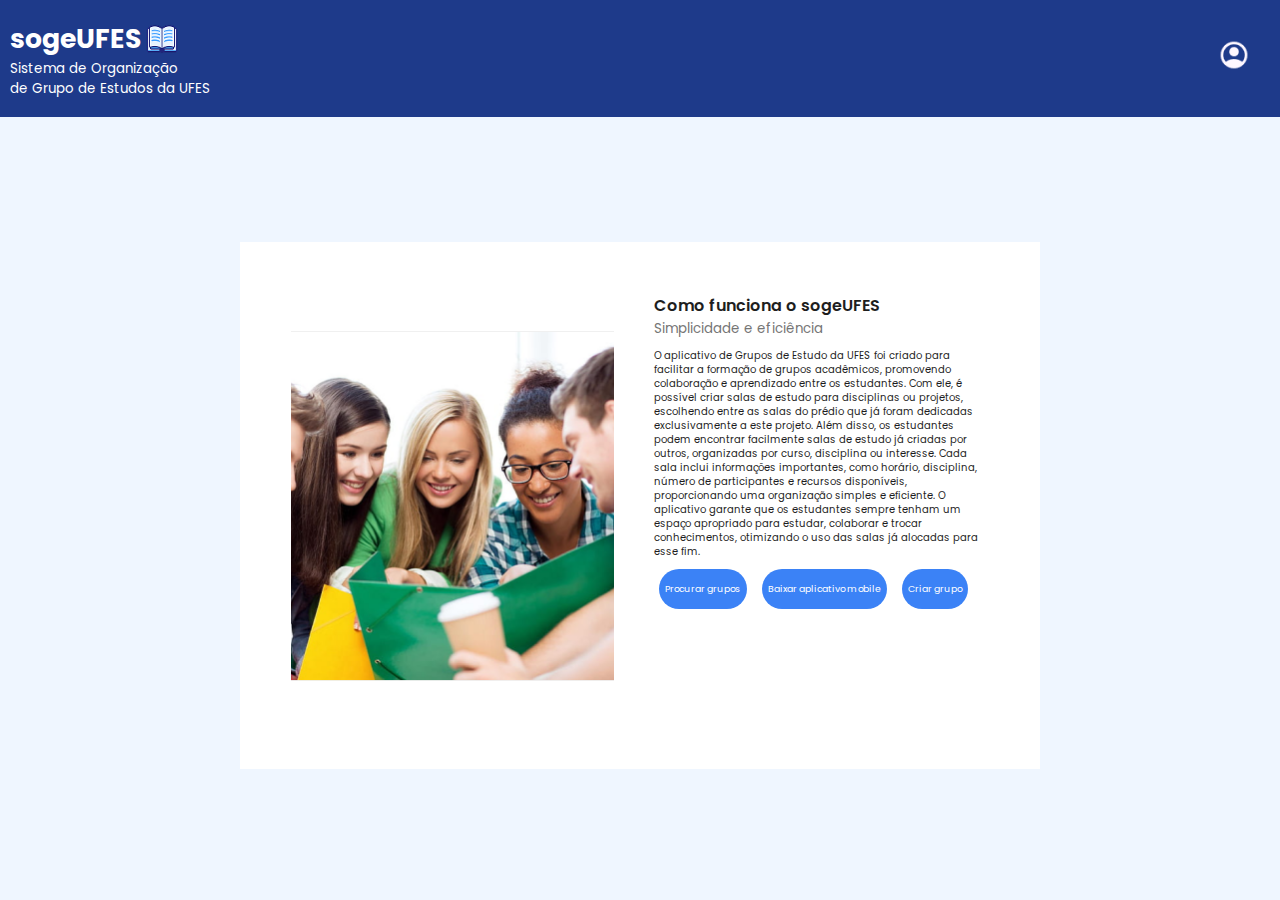
<file: index.html>
<!DOCTYPE html>
<html lang="pt-BR">
<head>
    <meta charset="UTF-8">
    <meta name="viewport" content="width=device-width, initial-scale=1.0">
    <title>sogeUFES</title>

    <link rel="preconnect" href="https://fonts.googleapis.com">
    <link rel="preconnect" href="https://fonts.gstatic.com" crossorigin>
    <link href="https://fonts.googleapis.com/css2?family=Poppins:ital,wght@0,100;0,200;0,300;0,400;0,500;0,600;0,700;0,800;0,900;1,100;1,200;1,300;1,400;1,500;1,600;1,700;1,800;1,900&display=swap" rel="stylesheet">

    <link href ="homepage.css" rel="stylesheet" >
    <link href ="header.css" rel="stylesheet" >

</head>
<body>
    <header class = "header">
        <div>
            <div class ="titulo">
                <h1>sogeUFES</h1> 
                <img src="photos\5402751 2.png" alt="livro" style ="width:2.5vw">
            </div>
            <h3>Sistema de Organização <br>de Grupo de Estudos da UFES </h3>
        </div>
        <div>
            <a href="https://localhost/sogeufes/login.html"><img src="photos\account_circle.png" alt="icone"></a>
        </div>
        
    </header> 
    <div class ="container">
        <div class="branco">
            <div class="imagem"></div>
            <div class="conteudo">
                <h1>Como funciona o sogeUFES</h1>
                <h2>Simplicidade e eficiência</h2>
                <p>
                O aplicativo de Grupos de Estudo da UFES foi criado para facilitar a formação de grupos acadêmicos, promovendo colaboração e aprendizado entre os estudantes. Com ele, é possível criar salas de estudo para disciplinas ou projetos, escolhendo entre as salas do prédio que já foram dedicadas exclusivamente a este projeto. Além disso, os estudantes podem encontrar facilmente salas de estudo já criadas por outros, organizadas por curso, disciplina ou interesse. Cada sala inclui informações importantes, como horário, disciplina, número de participantes e recursos disponíveis, proporcionando uma organização simples e eficiente. O aplicativo garante que os estudantes sempre tenham um espaço apropriado para estudar, colaborar e trocar conhecimentos, otimizando o uso das salas já alocadas para esse fim.
                </p>
                <div class="botoes">
                    <a href="https://localhost/sogeufes/salas.html">
                        <button>Procurar grupos</button>
                    </a>
                    <button>Baixar aplicativo mobile</button>
                    <a href="https://localhost/sogeufes/criarGrupo.html">
                        <button>Criar grupo</button>
                    </a>
                    
                </div>
            </div>
            </div>
        </div>
    </div>    
</body>
        
</html>
</file>
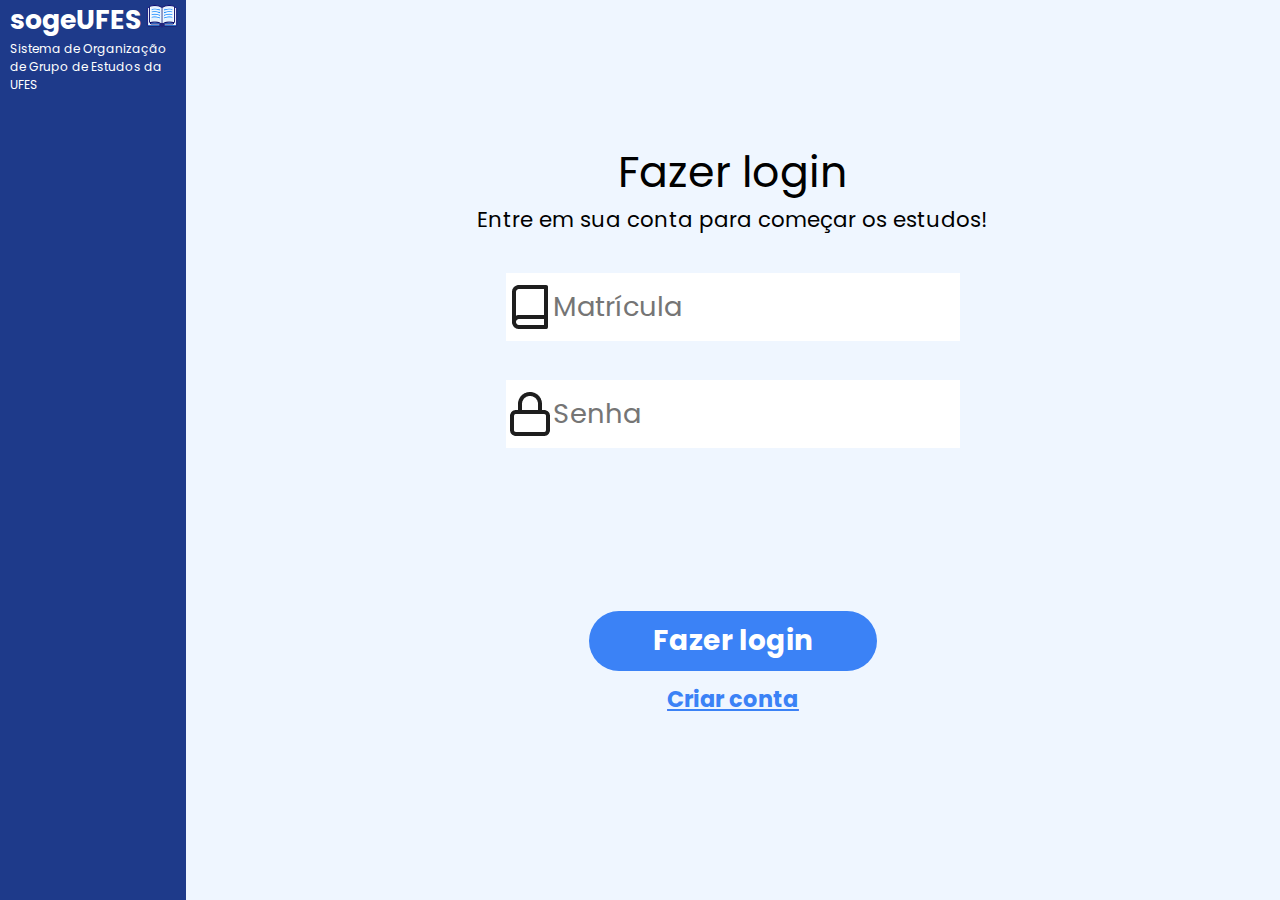
<file: login.html>
<!DOCTYPE html>
<html lang="pt-BR">
    <head>
        <meta charset="UTF-8">
        <meta name="viewport" content="width=device-width, initial-scale=1.0">
        <title>Login</title>
        <link rel="preconnect" href="https://fonts.googleapis.com">
        <link rel="preconnect" href="https://fonts.gstatic.com" crossorigin>
        <link href="https://fonts.googleapis.com/css2?family=Poppins:ital,wght@0,100;0,200;0,300;0,400;0,500;0,600;0,700;0,800;0,900;1,100;1,200;1,300;1,400;1,500;1,600;1,700;1,800;1,900&display=swap" rel="stylesheet">
        <link rel="stylesheet" href="login.css">
        <link rel="stylesheet" href="header.css">
    </head>
    <body>
        <header class="barra_lado">
            <div>
                <div class="titulo">
                    <h1>sogeUFES</h1>
                    <a href="http://localhost/sogeufes/"><img src="photos\5402751 2.png" alt="livro" style ="width:2.5vw"></a>
                </div>
                <h3>Sistema de Organização <br>de Grupo de Estudos da UFES </h3>
            </div>
        </header>
        <div class ="container_login">
            <div class="conteudo">
                <div class ="texto">
                    <h2>Fazer login</h2>
                    <p>Entre em sua conta para começar os estudos!</p>
                </div>
                <form action="login.php" method="post" class="formulario">
                    <div class ="livrofechado">
                        <input type="text" id="idMatricula" name="codMatricula" placeholder="Matrícula" required style="text-indent:45px;"> 
                    </div>
                    <div class ="cadeado">
                        <input type="password" id="idSenha" name="senhaAluno" placeholder="Senha" required style="text-indent:45px;">
                    </div>
                    <button type="submit">
                    <p>Fazer login</p>
                    </button>
                    <div class = "subtexto">
                        <a href="registrar.html"><p><u>Criar conta</u></p></a>
                    </div>
                </form>
            </div>  
        </div>


    </body>
</html>
</file>
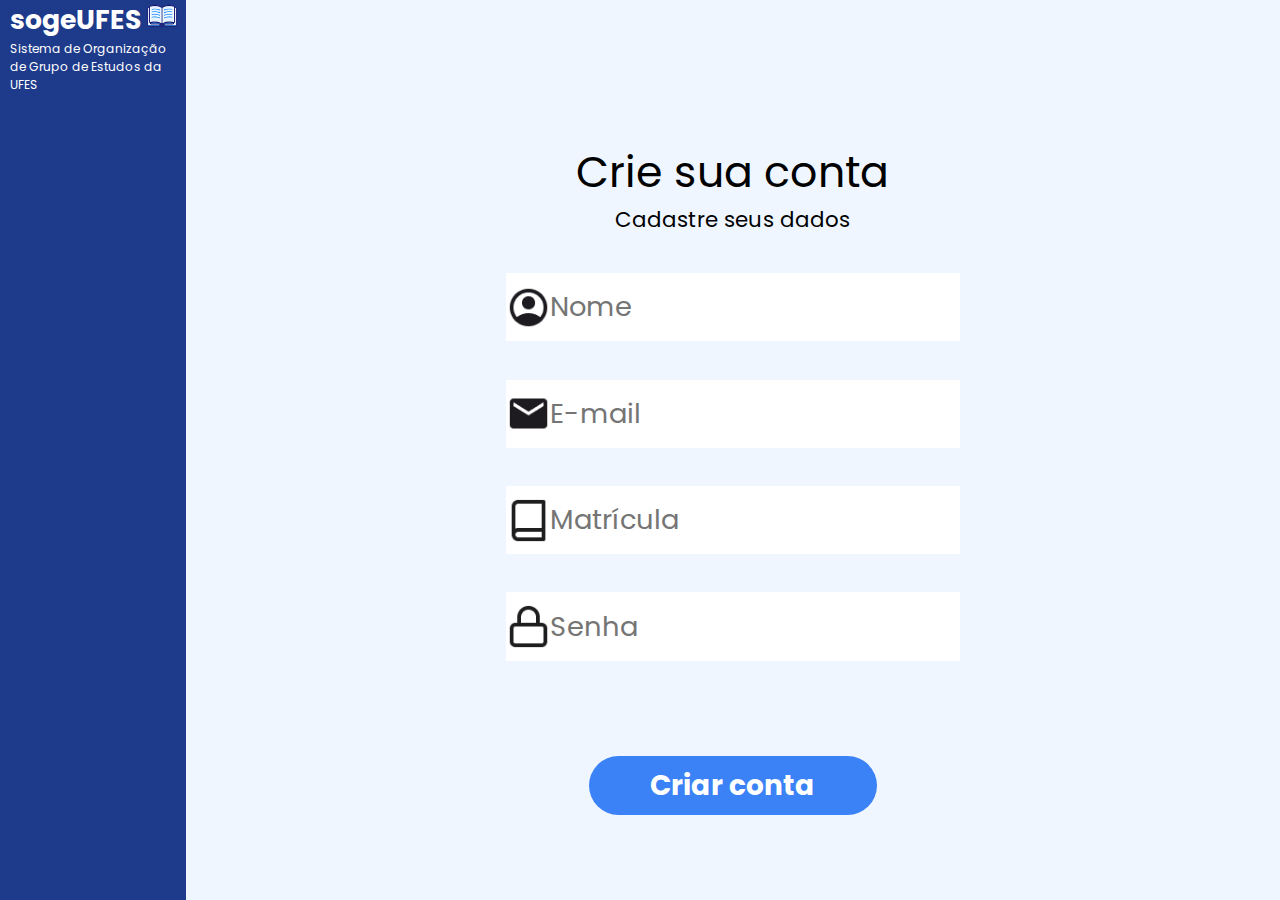
<file: registrar.html>
<!DOCTYPE html>
<html lang="pt-BR">
    <head>
        <meta charset="UTF-8">
        <meta name="viewport" content="width=device-width, initial-scale=1.0">
        <title>Login</title>
        <link rel="preconnect" href="https://fonts.googleapis.com">
        <link rel="preconnect" href="https://fonts.gstatic.com" crossorigin>
        <link href="https://fonts.googleapis.com/css2?family=Poppins:ital,wght@0,100;0,200;0,300;0,400;0,500;0,600;0,700;0,800;0,900;1,100;1,200;1,300;1,400;1,500;1,600;1,700;1,800;1,900&display=swap" rel="stylesheet">
        <link rel="stylesheet" href="registrar.css">
        <link rel="stylesheet" href="header.css">
    </head>
    <body>
        <header class="barra_lado">
            <div>
                <div class="titulo">
                    <h1>sogeUFES</h1>
                    <a href="http://localhost/sogeufes/"><img src="photos\5402751 2.png" alt="livro" style ="width:2.5vw"></a>
                </div>
                <h3>Sistema de Organização <br>de Grupo de Estudos da UFES </h3>
            </div>
        </header>
        <div class ="container_registro">
            <div class="conteudo">
                <div class ="texto">
                    <h2>Crie sua conta</h2>
                    <p>Cadastre seus dados</p>
                </div>
                <form action="registrar.php" method= "post" class="formulario">
                    <div class ="icone">
                        <input type="text" id="idNome" name="nomeAluno" placeholder="Nome" style="text-indent: 4.66321243523316vh;"> 
                    </div>
                    <div class ="email">
                        <input type="email" id="idEmail" name="emailAluno" placeholder="E-mail" style="text-indent: 4.66321243523316vh">
                    </div>
                    <div class ="livrofechado">
                        <input type="text" id="idMatricula" name="codMatricula" placeholder="Matrícula" style="text-indent: 4.66321243523316vh"> 
                    </div>
                    <div class ="cadeado">
                        <input type="password" id="idSenha" name="senhaAluno" placeholder="Senha" style="text-indent: 4.66321243523316vh"> 
                    </div>
                    <button type="submit">
                    <p>Criar conta</p>
                    </button>
                </form>
            </div>  
        </div>


    </body>
</html>
</file>
<file: homepage.css>
html,body{
    margin: 0;
    padding: 0;
}

.branco{
    background-color: white;
    width:62.5vw;
    height:58.5vh;
    display: flex;
    justify-content: center;
    align-items:center

}

.imagem{
    background-color: white;
    width:25.208vw;
    height: 38.889vh;
    margin-right: 40px;
    background: url('photos/foto.png') no-repeat center center;
    background-size: cover;
}

.conteudo{
    background-color:white;
    width: 26.146vw;
    height: 47.222vh;
}

.conteudo h1{
    color: #1E1E1E;
    font-size:1.25vw;
    font-family: "Poppins", serif;
    font-style: normal;
    font-weight: 600;
    margin: 0;
}

.conteudo h2{
    color: #757575;
    font-size:1.042vw;
    font-family: "Poppins", serif;
    font-style: normal;
    font-weight: 400;
    margin:1px;
    margin-bottom: 10px;
    margin-left:0px ;
}

.conteudo{
    color: #1E1E1E;
    font-size:0.781vw;
    font-family: "Poppins", serif;
    font-style: normal;
    font-weight: 400;
}

.botoes button{
    font-size: 0.729vw;
    background-color: #3B82F6;
    color:white;
    height: 250px;
    height: 40px;
    margin-right: 15px;
    position: relative;
    align-items: center;
    border-radius: 30px;
    border: none;
    font-family: inherit;
}

.botoes{
    display: flex;
    justify-content: center;
}
</file>
<file: header.css>
html,body{
    font-family: "Poppins", serif;
    margin: 0;
    padding: 0;
    background-color: #EFF6FF;
    
}

.header{
    background-color: #1E3A8A;
    width:100%;
    height:13vh;
    display: flex;
    justify-content: space-between;
    align-items: center;
    
}

.header img[alt="icone"]{
    margin-right: 30px;
    width: 2.5vw;
}


.titulo h1{
    color:white;
    font-size:2.083vw;
    font-family: "Poppins", serif;
    font-style: normal;
    font-weight: 700;
    margin: 0;
}



.header h3{
    color: white;
    font-size:1.042vw;
    font-family: "Poppins", serif;
    font-style: normal;
    font-weight: 400;
    margin:0px;
    margin-left:10px;
    display: flex;
}

.titulo{
    display: flex;
    gap: 5px;
    margin-left: 10px; 
}

.container{
    width:100%; 
    height: calc(100vh - 123px) !important;
    display: flex;
    justify-content: center;
    align-items:center;
}

.container_login{
    width: 100%; 
    height: 100vh;
    display: flex;
    justify-content: center;

}


.barra_lado{
    background-color: #1E3A8A;
    width:17vw;
    height:100vh;
    display: flex;
    justify-content: space-between;
}

.barra_lado h3{
    color: white;
    font-size:0.9442vw;
    font-family: "Poppins", serif;
    font-style: normal;
    font-weight: 400;
    margin:0px;
    margin-left:10px;
    display: flex;
}


.nome{
    display:flex;
    align-items: center;
    gap: 1.1979166666666667vw;
    font-size: 3.316062176165803vh;
    color:white;
    font-family: "Poppins", serif;
    font-style: normal;
}

.nome a{
    display:flex;
    align-items: center;
    margin-right: 0px;
}

.nome h5{
    font-weight: 400;
}
</file>
<file: login.css>
body{
    display:flex;
}

.container_login{

    display: flex;
    flex-direction: column;
    background-color: #EFF6FF;
    width: 100%;
    align-items: center;
    top: 0%;
    height: 100%;  
}

.formulario centro{
    display: flex;
    flex-direction: column;
    width: 100%;
    align-items: center;
    height: 100%;
}


.texto p{
    display: flex;
    color:black;
    font-size: 1.6666666666666667vw;
    font-family: "Poppins", serif;
    font-style: normal;
    font-weight: 400;
    margin: 0;
    width: 100%;
    justify-content:center;
    margin-bottom:  4.248704663212435vh;

}

.texto h2{
    color:black;
    font-size:3.333vw;
    font-family: "Poppins", serif;
    font-style: normal;
    font-weight: 400;
    margin: 0;
    margin-top: 15.544041450777202vh;
    display: flex; 
    justify-content: center;

}

.conteudo{
    height: 100%;
    justify-content: center;
}

.formulario{
    width: 100%;
    justify-content: center;
    display: flex;
    flex-direction: column;
    align-items: center;
}

.formulario button{
    font-size: 3.1088082901554404vh;
    background-color: #3B82F6;
    color:white;
    height:  6.632124352331606vh;
    width: 32.020725388601036vh;
    border-radius: 30px;
    border: none;
    font-family: "Poppins", serif;
    font-weight: 700;
    margin: 0;
    margin-top: 13.8860103626943vh;

}

.formulario p{
    margin: 0;
}

.formulario input{
    background-color: white;
    border:none;   
    font-size:2.1354166666666665vw;
    font-family: "Poppins", serif;
    font-weight: 400;
}

.livrofechado input{
    background-image: url(photos/Book.png);
    background-repeat: no-repeat;
    background-position: left;
    height: 7.357512953367876vh;
    width: 35.208333333333336vw;
    margin-bottom: 4.248704663212435vh;
}

.cadeado input{
    background-image: url(photos/Lock.png);
    background-repeat: no-repeat;
    background-position: left;
    height: 7.357512953367876vh;
    width: 35.208333333333336vw;
    margin-bottom: 4.248704663212435vh;

}

.subtexto p{
    margin-top: 1.3471502590673574vh;
    color:#3B82F6;
    font-family: "Poppins", serif;
    font-weight: 700;
    font-size: 2.4870466321243523vh;

}
</file>
<file: registrar.css>
body{
    display:flex;
}

.container_registro{

    display: flex;
    flex-direction: column;
    background-color: #EFF6FF;
    width: 100%;
    align-items: center;
    top: 0%;
    height: 100%;  
}

.formulario centro{
    display: flex;
    flex-direction: column;
    width: 100%;
    align-items: center;
    height: 100%;
}


.texto p{
    display: flex;
    color:black;
    font-size: 1.6666666666666667vw;
    font-family: "Poppins", serif;
    font-style: normal;
    font-weight: 400;
    margin: 0;
    width: 100%;
    justify-content:center;
    margin-bottom:  4.248704663212435vh;

}

.texto h2{
    color:black;
    font-size:3.333vw;
    font-family: "Poppins", serif;
    font-style: normal;
    font-weight: 400;
    margin: 0;
    margin-top: 15.544041450777202vh;
    display: flex; 
    justify-content: center;

}

.conteudo{
    height: 100%;
    justify-content: center;
}

.formulario{
    width: 100%;
    justify-content: center;
    display: flex;
    flex-direction: column;
    align-items: center;
}

.formulario button{
    font-size: 3.1088082901554404vh;
    background-color: #3B82F6;
    color:white;
    height:  6.632124352331606vh;
    width: 32.020725388601036vh;
    border-radius: 30px;
    border: none;
    font-family: "Poppins", serif;
    font-weight: 700;
    margin: 0;
    margin-top: 6.321243523316062vh;

}

.formulario p{
    margin: 0;
}

.formulario input{
    background-color: white;
    border:none;   
    font-size:2.1354166666666665vw;
    font-family: "Poppins", serif;
    font-weight: 400;
}

.livrofechado input{
    background-size: 4.974093264248705vh;
    background-image: url(photos/Book.png);
    background-repeat: no-repeat;
    background-position: left;
    height: 7.357512953367876vh;
    width: 35.208333333333336vw;
    margin-bottom: 4.248704663212435vh;
    
}

.cadeado input{
    background-size: 4.974093264248705vh;
    background-image: url(photos/Lock.png);
    background-repeat: no-repeat;
    background-position: left;
    height: 7.357512953367876vh;
    width: 35.208333333333336vw;
    margin-bottom: 4.248704663212435vh;

}

.icone input{
    background-size: 4.974093264248705vh;
    background-image: url(photos/icone.png);
    background-repeat: no-repeat;
    background-position: left;
    height: 7.357512953367876vh;
    width: 35.208333333333336vw;
    margin-bottom: 4.248704663212435vh;

}

.email input{
    background-size: 4.974093264248705vh;
    background-image: url(photos/mail.png);
    background-repeat: no-repeat;
    background-position: left;
    height: 7.357512953367876vh;
    width: 35.208333333333336vw;
    margin-bottom: 4.248704663212435vh;

}


.subtexto p{
    margin-top: 1.3471502590673574vh;
    color:#3B82F6;
    font-family: "Poppins", serif;
    font-weight: 700;
    font-size: 2.4870466321243523vh;

}
</file>
